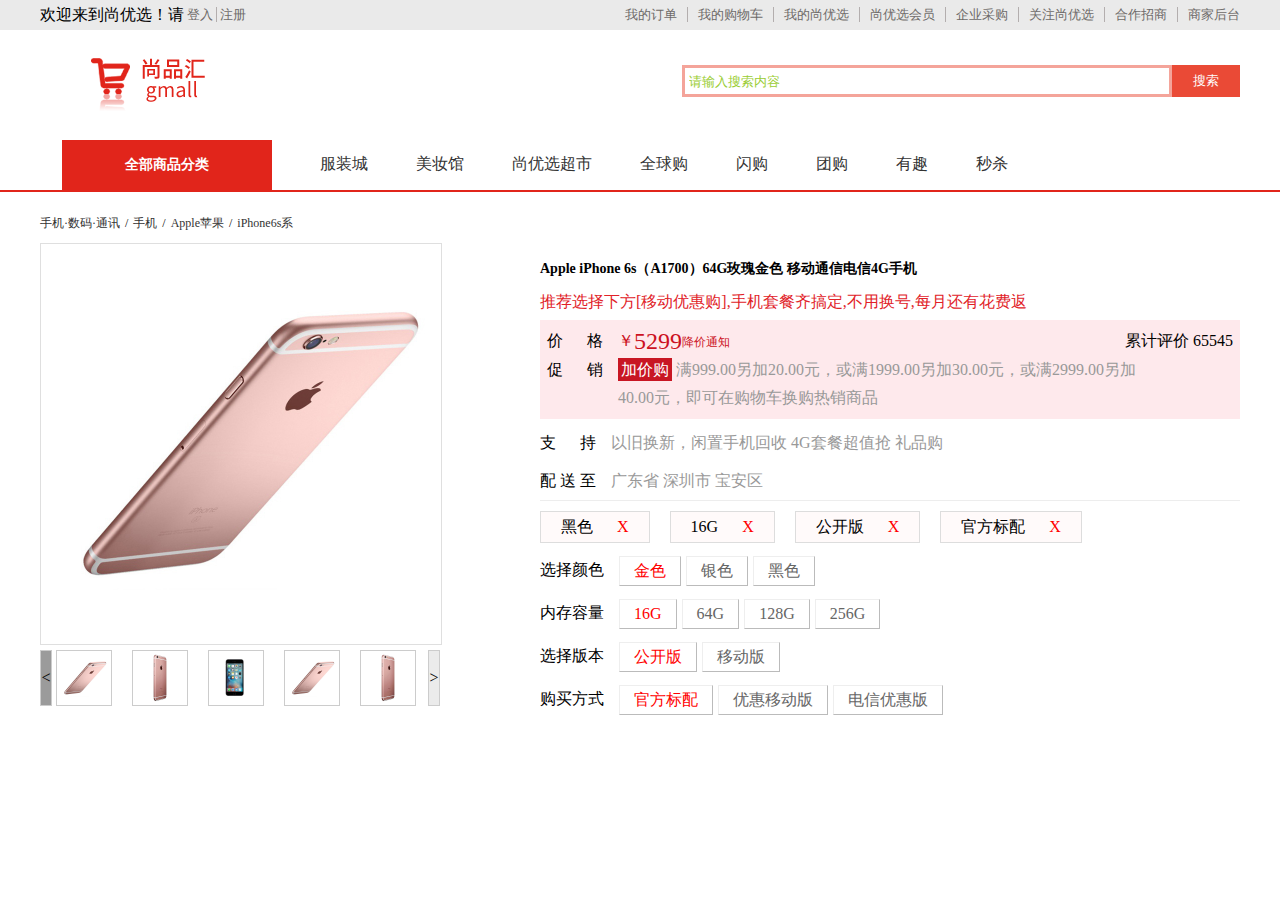
<file: day01/index.html>
<!DOCTYPE html>
<html lang="en">

<head>
    <meta charset="UTF-8">
    <meta http-equiv="X-UA-Compatible" content="IE=edge">
    <meta name="viewport" content="width=device-width, initial-scale=1.0">
    <title>尚品汇</title>
    <link rel="stylesheet" href="./css/reset.css">
    <link rel="stylesheet" href="./css/test.css">
</head>

<body>
    <!-- 最外层的包裹元素 -->
    <div class="wrapper">
        <!-- 头部 -->
        <header id="header">
            <!-- 头部的上半部分 -->
            <div class="headerTop">
                <!-- 版心元素 -->
                <div class="headerTopMain">
                    <!-- 左边内容 -->
                    <div class="left">
                        <h5>欢迎来到尚优选！请</h5>
                        <p>
                            <a href="javascript:;">登入</a>
                            <a href="javascript:;">注册</a>
                        </p>
                    </div>
                    <!-- 右边部分 -->
                    <div class="right">
                        <a href="javascript:;">我的订单</a>
                        <a href="javascript:;">我的购物车</a>
                        <a href="javascript:;">我的尚优选</a>
                        <a href="javascript:;">尚优选会员</a>
                        <a href="javascript:;">企业采购</a>
                        <a href="javascript:;">关注尚优选</a>
                        <a href="javascript:;">合作招商</a>
                        <a href="javascript:;">商家后台</a>
                    </div>
                </div>
            </div>
            <!-- 头部的下半部分 -->
            <div class="headerBottom">
                <!-- 版心内容 -->
                <div class="headerBottomMain">
                    <!-- 左边的logo -->
                    <div class="logo">
                        <a href="javascript:;">
                            <img src="./images/logo.png" alt="logo">
                        </a>
                    </div>
                    <!-- 右边的搜索框 -->
                    <div class="search">
                        <input type="text" placeholder="请输入搜索内容" />
                        <input type="submit" value="搜索" />
                    </div>
                </div>
            </div>
        </header>
        <!-- 导航栏 -->
        <div id="navwrap">
            <!-- 版心元素 -->
            <div class="navwrapmain">
                <a href="javascript:;">全部商品分类</a>
                <a href="javascript:;">服装城</a>
                <a href="javascript:;">美妆馆</a>
                <a href="javascript:;">尚优选超市</a>
                <a href="javascript:;">全球购</a>
                <a href="javascript:;">闪购</a>
                <a href="javascript:;">团购</a>
                <a href="javascript:;">有趣</a>
                <a href="javascript:;">秒杀</a>
            </div>
        </div>
        <!-- 中间内容部分 -->
        <div id="content">
            <!-- 版心元素 -->
            <div class="contentMain">
                <!-- 路径导航 -->
                <div class="navpath"></div>
                <!-- 中心部分 -->
                <div class="center">
                    <!-- 左边部分 -->
                    <div class="left">
                        <!-- 左上放大镜部分 -->
                        <div class="lefttop">
                            <!-- 小图 -->
                            <div class="small">
                                <img src="./images/b1.png" alt="iPhone">
                                <!-- 遮罩层 -->
                                <div class="mask"></div>
                            </div>
                            <!-- 大图 -->
                            <div class="big">
                                <img src="./images/b1.png" alt="iPhone">
                            </div>
                        </div>
                        <!-- 左下缩略图 -->
                        <div class="leftbottom">
                            <a href="javascript:;" data-direction="left"> &lt; </a>
                            <div class="imagelist">
                                <ul></ul>
                            </div>
                            <a href="javascript:;" data-direction="right">&gt;</a>
                        </div>
                    </div>
                    <!-- 右边的商品详情 -->
                    <div class="right">
                        <div class="rightTop">
                            <h3 class="infoName">Apple iPhone 6s（A1700）64G玫瑰金色 移动通信电信4G手机</h3>
                            <p>推荐选择下方[移动优惠购],手机套餐齐搞定,不用换号,每月还有花费返</p>
                            <div class="shopDetail">
                                <div class="priceArea">
                                    <span>价&nbsp;&nbsp;&nbsp;&nbsp;&nbsp;&nbsp;格</span>
                                    <div class="price">
                                        <i>￥</i>
                                        <p>5299</p>
                                        <span>降价通知</span>
                                    </div>
                                    <div class="remark">
                                        <i>累计评价</i>
                                        <em>65545</em>
                                    </div>
                                </div>
                                <div class="promotion">
                                    <span>促&nbsp;&nbsp;&nbsp;&nbsp;&nbsp;&nbsp;销</span>
                                    <div class="fixWidth">
                                        <p>
                                            <span class="red-bg">加价购</span>
                                            <span class="t-gray">满999.00另加20.00元，或满1999.00另加30.00元，或满2999.00另加40.00元，即可在购物车换购热销商品</span>
                                        </p>
                                    </div>
                                </div>
                            </div>
                            <div class="supportArea">
                                <div class="support">
                                    <span>支&nbsp;&nbsp;&nbsp;&nbsp;&nbsp;&nbsp;持</span>
                                    <p>以旧换新，闲置手机回收 4G套餐超值抢 礼品购</p>
                                </div>
                                <div class="delivery">
                                    <span>配 送 至</span>
                                    <p>广东省 深圳市 宝安区</p>
                                </div>
                            </div>
                        </div>
                        <div class="rightBottom">
                            <!-- 面包屑 -->
                            <div class="choose">
                                <div class="mark">
                                    <span>黑色</span>
                                    <a>X</a>
                                </div>
                                <div class="mark">
                                    <span>16G</span>
                                    <a>X</a>
                                </div>
                                <div class="mark">
                                    <span>公开版</span>
                                    <a>X</a>
                                </div>
                                <div class="mark">
                                    <span>官方标配</span>
                                    <a>X</a>
                                </div>
                            </div>
                            <!-- 参数选择 -->
                            <div class="preferences">
                                <dl>
                                    <dt>选择颜色</dt>
                                    <dd>金色</dd>
                                    <dd>银色</dd>
                                    <dd>黑色</dd>
                                </dl>
                                <dl>
                                    <dt>内存容量</dt>
                                    <dd>16G</dd>
                                    <dd>64G</dd>
                                    <dd>128G</dd>
                                    <dd>256G</dd>
                                </dl>
                                <dl>
                                    <dt>选择版本</dt>
                                    <dd>公开版</dd>
                                    <dd>移动版</dd>
                                </dl>
                                <dl>
                                    <dt>购买方式</dt>
                                    <dd>官方标配</dd>
                                    <dd>优惠移动版</dd>
                                    <dd>电信优惠版</dd>
                                </dl>
                            </div>
                        </div>
                    </div>
                </div>
            </div>

        </div>
    </div>
</body>
<script src="./js/data.js"></script>
<script src="./js/index.js"></script>
</html>
</file>
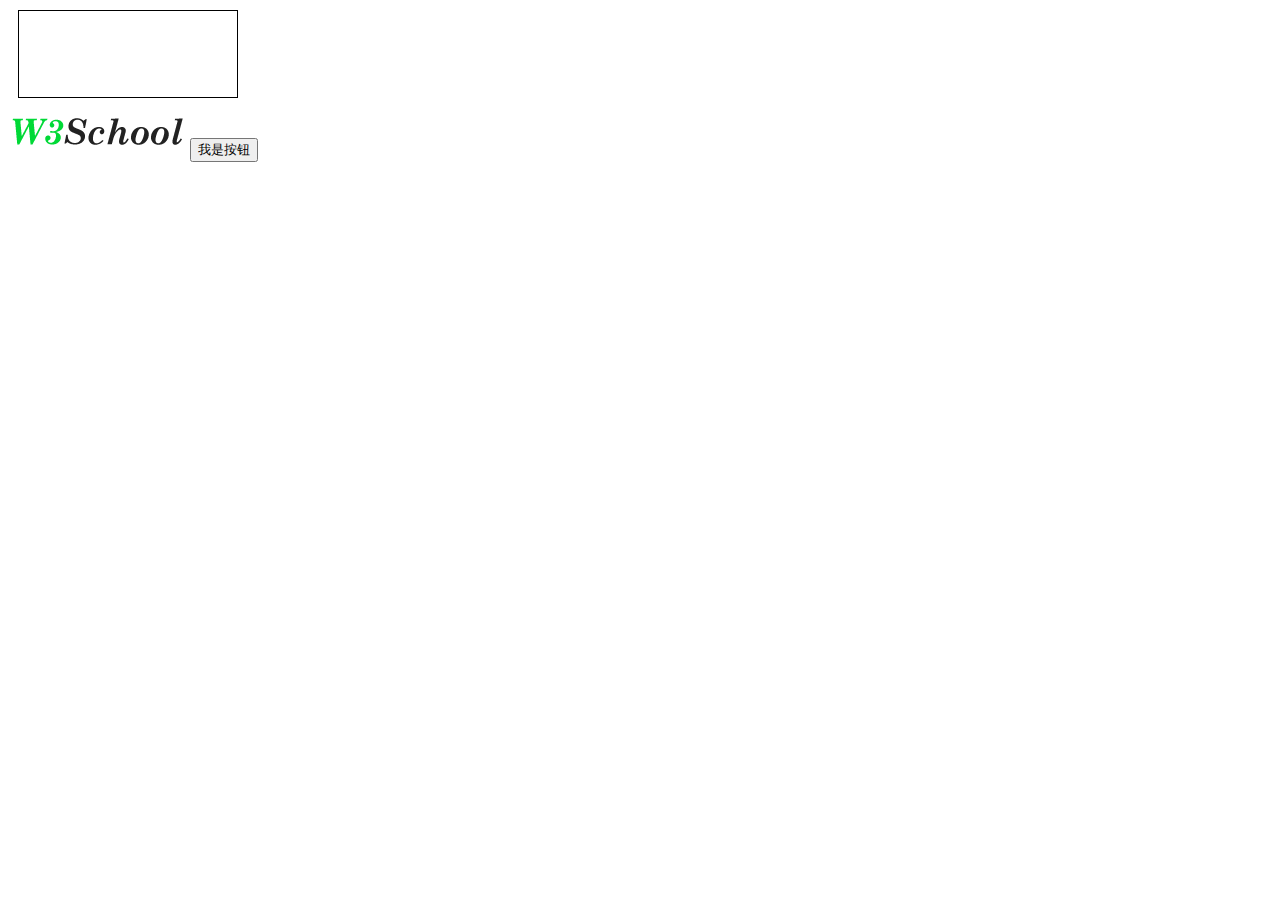
<file: day01/dragordrog.html>
<!DOCTYPE html>
<html lang="en">
<head>
    <meta charset="UTF-8">
    <meta http-equiv="X-UA-Compatible" content="IE=edge">
    <meta name="viewport" content="width=device-width, initial-scale=1.0">
    <title>拖拽实例</title>
    <style>
        .contain{
            border: 1px solid black;
            width: 198px;
            height: 66px;
            margin: 10px;
            padding: 10px;
        }
    </style>
</head>
<body>
    <div class="contain" id="box" ondrop="show(event)" ondragover="dragDataDrop(event)"></div>
    <img src="./images/eg_dragdrop_w3school.gif" id="image" alt="风景图" draggable="true" ondragstart="dragData(event)">
    <button class="btn" onclick="rao">我是按钮</button></button>
</body>
<script>
    function dragData(event){
        event.dataTransfer.setData('text',event.target.id)
        console.log("拖拽开始")
    }
    function dragDataDrop(event){
        event.preventDefault();
        console.log("拖拽结束")
    }
    function show(event){
        event.preventDefault();
        let id = event.dataTransfer.getData('text')
        event.target.appendChild(document.getElementById(id))
        console.log("释放")
    }
    
</script>
</html>
</file>
<file: day01/css/test.css>
.wrapper #header .headerTop {
  background-color: #eaeaea;
  height: 30px;
  overflow: hidden;
}
.wrapper #header .headerTop .headerTopMain {
  width: 1200px;
  margin: 0 auto;
  line-height: 30px;
}
.wrapper #header .headerTop .headerTopMain::after {
  clear: both;
  display: table;
  content: '';
}
.wrapper #header .headerTop .headerTopMain .left {
  float: left;
}
.wrapper #header .headerTop .headerTopMain .left h5 {
  float: left;
}
.wrapper #header .headerTop .headerTopMain .left p {
  float: left;
  font-size: 0;
}
.wrapper #header .headerTop .headerTopMain .left p a {
  color: #6E6A69;
  text-decoration: none;
  font-size: 13px;
  padding-left: 3px;
  padding-right: 3px;
}
.wrapper #header .headerTop .headerTopMain .left p a:first-child {
  border-right: 1px solid #b3aeae;
}
.wrapper #header .headerTop .headerTopMain .right {
  float: right;
  font-size: 0;
}
.wrapper #header .headerTop .headerTopMain .right a {
  color: #6E6A69;
  text-decoration: none;
  font-size: 13px;
  border-right: 1px solid #b3aeae;
  padding-left: 10px;
  padding-right: 10px;
}
.wrapper #header .headerTop .headerTopMain .right a:last-child {
  border-right: none;
  padding-right: 0;
}
.wrapper #header .headerTop .headerTopMain .right a:first-child {
  padding-left: 0;
}
.wrapper #header .headerBottom .headerBottomMain {
  width: 1200px;
  margin: 0px auto;
}
.wrapper #header .headerBottom .headerBottomMain::after {
  clear: both;
  display: table;
  content: '';
}
.wrapper #header .headerBottom .headerBottomMain .logo {
  float: left;
}
.wrapper #header .headerBottom .headerBottomMain .logo a img {
  width: 175px;
  height: 56px;
  margin: 25px 45px;
}
.wrapper #header .headerBottom .headerBottomMain .search {
  float: right;
  margin-top: 35px;
}
.wrapper #header .headerBottom .headerBottomMain .search input[type="text"] {
  float: left;
  box-sizing: border-box;
  width: 490px;
  height: 32px;
  padding: 0 4px;
  border: 3px solid rgba(234, 74, 54, 0.5);
  outline: none;
}
.wrapper #header .headerBottom .headerBottomMain .search input[type="text"]::-webkit-input-placeholder {
  color: yellowgreen;
}
.wrapper #header .headerBottom .headerBottomMain .search input[type="text"]:focus {
  border-color: #ea4a36;
}
.wrapper #header .headerBottom .headerBottomMain .search input[type="submit"] {
  float: left;
  width: 68px;
  height: 32px;
  background-color: #ea4a36;
  color: #fff;
  border: none;
  cursor: pointer;
}
.wrapper #navwrap {
  border-bottom: 2px solid #e1251b;
}
.wrapper #navwrap .navwrapmain {
  width: 1200px;
  margin: 0 auto;
  line-height: 50px;
}
.wrapper #navwrap .navwrapmain a {
  margin: 0px 22px;
  font-size: 16px;
  color: #333;
  display: inline-block;
  text-align: center;
  text-decoration: none;
}
.wrapper #navwrap .navwrapmain a:first-child {
  width: 210px;
  height: 50px;
  background-color: #e1251b;
  color: #fff;
  font-size: 14px;
  font-weight: bold;
}
.wrapper #content {
  border-top: 1px solid transparent;
}
.wrapper #content .contentMain {
  width: 1200px;
  margin: 15px auto 0px auto;
}
.wrapper #content .contentMain .navpath {
  padding: 9px 15px 9px 0px;
  font-size: 0px;
}
.wrapper #content .contentMain .navpath a {
  font-size: 12px;
  text-decoration: none;
  color: #333;
}
.wrapper #content .contentMain .navpath i {
  padding: 0px 5px;
  font-size: 12px;
}
.wrapper #content .contentMain .center {
  margin: 5px 0px 15px;
}
.wrapper #content .contentMain .center::after {
  clear: both;
  display: table;
  content: '';
}
.wrapper #content .contentMain .center .left {
  width: 400px;
  float: left;
}
.wrapper #content .contentMain .center .left .lefttop {
  width: 400px;
  position: relative;
}
.wrapper #content .contentMain .center .left .lefttop .small {
  width: 400px;
  height: 400px;
  border: 1px solid #dfdfdf;
  position: relative;
}
.wrapper #content .contentMain .center .left .lefttop .small img {
  width: 400px;
  height: 400px;
}
.wrapper #content .contentMain .center .left .lefttop .small .mask {
  position: absolute;
  top: 0px;
  left: 0px;
  width: 200px;
  height: 200px;
  background-color: rgba(255, 255, 255, 0.5);
  border: 1px solid #ddd;
  box-sizing: border-box;
  display: none;
}
.wrapper #content .contentMain .center .left .lefttop .big {
  width: 400px;
  height: 400px;
  border: 1px solid #ddd;
  position: absolute;
  left: 420px;
  top: 0px;
  overflow: hidden;
  display: none;
}
.wrapper #content .contentMain .center .left .lefttop .big img {
  width: 800px;
  height: 800px;
  position: absolute;
}
.wrapper #content .contentMain .center .left .leftbottom {
  width: 400px;
  margin-top: 5px;
}
.wrapper #content .contentMain .center .left .leftbottom a {
  width: 10px;
  height: 54px;
  border: 1px solid #ccc;
  background-color: #ebebeb;
  text-align: center;
  line-height: 54px;
  text-decoration: none;
  color: black;
  float: left;
  transition: all 1s ease-in-out;
}
.wrapper #content .contentMain .center .left .leftbottom a:first-child {
  margin-right: 4px;
  background-color: #9b9b9b;
}
.wrapper #content .contentMain .center .left .leftbottom .imagelist {
  width: 372px;
  height: 56px;
  float: left;
  overflow: hidden;
}
.wrapper #content .contentMain .center .left .leftbottom .imagelist ul {
  font-size: 0px;
  white-space: nowrap;
  transition: margin-left 1s ease-in-out;
}
.wrapper #content .contentMain .center .left .leftbottom .imagelist ul li {
  width: 50px;
  height: 50px;
  padding: 2px;
  margin-right: 20px;
  border: 1px solid #ccc;
  display: inline-block;
}
.wrapper #content .contentMain .center .left .leftbottom .imagelist ul li:hover {
  border: 1px solid skyblue;
}
.wrapper #content .contentMain .center .left .leftbottom .imagelist ul li img {
  width: 50px;
  height: 50px;
}
.wrapper #content .contentMain .center .right {
  float: right;
}
.wrapper #content .contentMain .center .right .rightTop {
  width: 700px;
}
.wrapper #content .contentMain .center .right .rightTop > h3 {
  font-size: 14px;
  line-height: 21px;
  margin-top: 15px;
  font-weight: bold;
}
.wrapper #content .contentMain .center .right .rightTop > p {
  color: #e12228;
  margin-top: 15px;
}
.wrapper #content .contentMain .center .right .rightTop .shopDetail {
  margin-top: 10px;
  line-height: 28px;
  background-color: #fee9ec;
  padding: 7px;
}
.wrapper #content .contentMain .center .right .rightTop .shopDetail .priceArea::after {
  clear: both;
  display: table;
  content: '';
}
.wrapper #content .contentMain .center .right .rightTop .shopDetail .priceArea > span {
  margin-right: 15px;
  float: left;
}
.wrapper #content .contentMain .center .right .rightTop .shopDetail .priceArea .price {
  color: #cc1122;
  float: left;
}
.wrapper #content .contentMain .center .right .rightTop .shopDetail .priceArea .price i {
  font-size: 16px;
  float: left;
}
.wrapper #content .contentMain .center .right .rightTop .shopDetail .priceArea .price p {
  font-size: 24px;
  float: left;
}
.wrapper #content .contentMain .center .right .rightTop .shopDetail .priceArea .price span {
  font-size: 12px;
}
.wrapper #content .contentMain .center .right .rightTop .shopDetail .priceArea .remark {
  float: right;
}
.wrapper #content .contentMain .center .right .rightTop .shopDetail .promotion::after {
  clear: both;
  display: table;
  content: '';
}
.wrapper #content .contentMain .center .right .rightTop .shopDetail .promotion > span {
  margin-right: 15px;
  float: left;
}
.wrapper #content .contentMain .center .right .rightTop .shopDetail .promotion .fixWidth {
  float: left;
  width: 520px;
  line-height: 28px;
}
.wrapper #content .contentMain .center .right .rightTop .shopDetail .promotion .fixWidth p::after {
  clear: both;
  display: table;
  content: '';
}
.wrapper #content .contentMain .center .right .rightTop .shopDetail .promotion .fixWidth p > span:first-child {
  background-color: #c81623;
  padding: 3px;
  color: #fff;
}
.wrapper #content .contentMain .center .right .rightTop .shopDetail .promotion .fixWidth p > span:nth-child(2) {
  color: #999;
}
.wrapper #content .contentMain .center .right .rightTop .supportArea {
  border-bottom: 1px solid #ededed;
  padding-bottom: 5px;
}
.wrapper #content .contentMain .center .right .rightTop .supportArea .support {
  margin-top: 10px;
  line-height: 28px;
}
.wrapper #content .contentMain .center .right .rightTop .supportArea .support::after {
  clear: both;
  display: table;
  content: '';
}
.wrapper #content .contentMain .center .right .rightTop .supportArea .support span {
  margin-right: 15px;
  float: left;
}
.wrapper #content .contentMain .center .right .rightTop .supportArea .support p {
  width: 520px;
  color: #999;
  float: left;
}
.wrapper #content .contentMain .center .right .rightTop .supportArea .delivery {
  margin-top: 10px;
  line-height: 28px;
}
.wrapper #content .contentMain .center .right .rightTop .supportArea .delivery::after {
  clear: both;
  display: table;
  content: '';
}
.wrapper #content .contentMain .center .right .rightTop .supportArea .delivery span {
  margin-right: 15px;
  float: left;
}
.wrapper #content .contentMain .center .right .rightTop .supportArea .delivery p {
  width: 520px;
  color: #999;
  float: left;
}
.wrapper #content .contentMain .center .right .rightBottom {
  width: 700px;
  margin-top: 10px;
  line-height: 28px;
}
.wrapper #content .contentMain .center .right .rightBottom .choose::after {
  clear: both;
  display: table;
  content: '';
}
.wrapper #content .contentMain .center .right .rightBottom .choose .mark {
  height: 30px;
  background-color: snow;
  border: 1px solid #ddd;
  padding: 0 20px;
  margin-right: 20px;
  line-height: 30px;
  text-align: center;
  float: left;
}
.wrapper #content .contentMain .center .right .rightBottom .choose .mark a {
  margin-left: 20px;
  color: red;
}
.wrapper #content .contentMain .center .right .rightBottom .choose .mark a:hover {
  cursor: pointer;
}
.wrapper #content .contentMain .center .right .rightBottom .preferences dl {
  margin: 13px 0;
}
.wrapper #content .contentMain .center .right .rightBottom .preferences dl::after {
  clear: both;
  display: table;
  content: '';
}
.wrapper #content .contentMain .center .right .rightBottom .preferences dl dt {
  margin-right: 15px;
  float: left;
}
.wrapper #content .contentMain .center .right .rightBottom .preferences dl dd {
  float: left;
  margin-right: 5px;
  color: #666;
  line-height: 24px;
  padding: 2px 14px;
  border-width: 1px;
  border-style: solid;
  border-color: #eee #bbb #bbb #eee;
}
.wrapper #content .contentMain .center .right .rightBottom .preferences dl dd:first-of-type {
  color: red;
}
/*# sourceMappingURL=./test.css.map */
</file>
